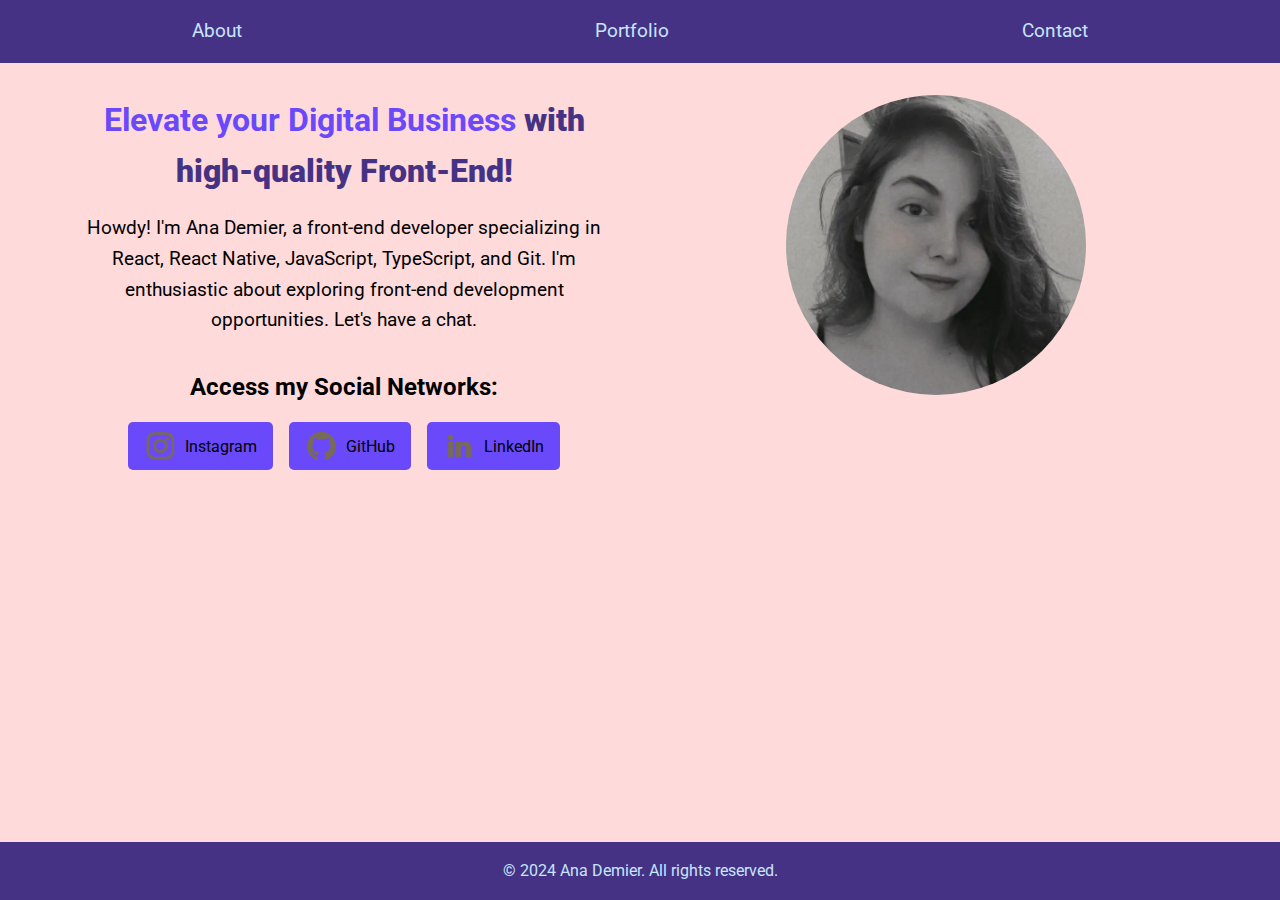
<file: portfolio-alura/index.html>
<!DOCTYPE html>
<html lang="en">
<head>
    <meta charset="UTF-8">
    <meta http-equiv="X-UA-Compatible" content="IE=edge">
    <meta name="viewport" content="width=device-width, initial-scale=1.0">
    <title>Portfolio | Ana Demier</title>
    <link rel="stylesheet" href="styles/style.css">
    <link href="https://fonts.googleapis.com/css2?family=Roboto:wght@400;700&display=swap" rel="stylesheet">
    <meta name="description" content="Ana Demier's portfolio - A front-end developer specializing in React, React Native, JavaScript, TypeScript, and Git.">
    <meta name="keywords" content="Ana Demier, front-end developer, React, React Native, JavaScript, TypeScript, Git">
</head>
<body>
    <header>
        <nav>
            <ul>
                <li><a href="about.html">About</a></li>
                <li><a href="index.html">Portfolio</a></li>
                <li><a href="contact.html">Contact</a></li>
            </ul>
        </nav>
    </header>
    <section class="clouds"></section>
    <main class="container">
        <section class="main-content">
            <article class="text-section fade-in">
                <h1>Elevate your Digital Business <strong class="emph-text">with high-quality Front-End!</strong></h1>
                <p class="intro-text">Howdy! I'm Ana Demier, a front-end developer specializing in React, React Native, JavaScript, TypeScript, and Git. I'm enthusiastic about exploring front-end development opportunities. Let's have a chat.</p>
                <div class="social-links">
                    <h2>Access my Social Networks:</h2>
                    <ul>
                        <li><a href="https://www.instagram.com/anademier/" aria-label="Instagram Profile">
                            <img alt="Instagram icon" src="./assets/instagram.png">Instagram
                        </a></li>
                        <li><a href="https://github.com/anaeggerdemier" aria-label="GitHub Profile">
                            <img alt="GitHub icon" src="./assets/github.png">GitHub
                        </a></li>
                        <li><a href="https://www.linkedin.com/in/ana-caroline-de-a-egger-demier-aa26b8231/" aria-label="LinkedIn Profile">
                            <img alt="LinkedIn icon" src="./assets/linkedin.png">LinkedIn
                        </a></li>
                    </ul>
                </div>
            </article>
            <aside class="image-section fade-in">
                <div class="image-container">
                    <img src="assets/imagem.jpg" alt="Photo of Ana Demier">
                </div>
            </aside>
        </section>
    </main>
    <footer class="rodape">
        <p>&copy; 2024 Ana Demier. All rights reserved.</p>
    </footer>
</body>
</html>
</file>
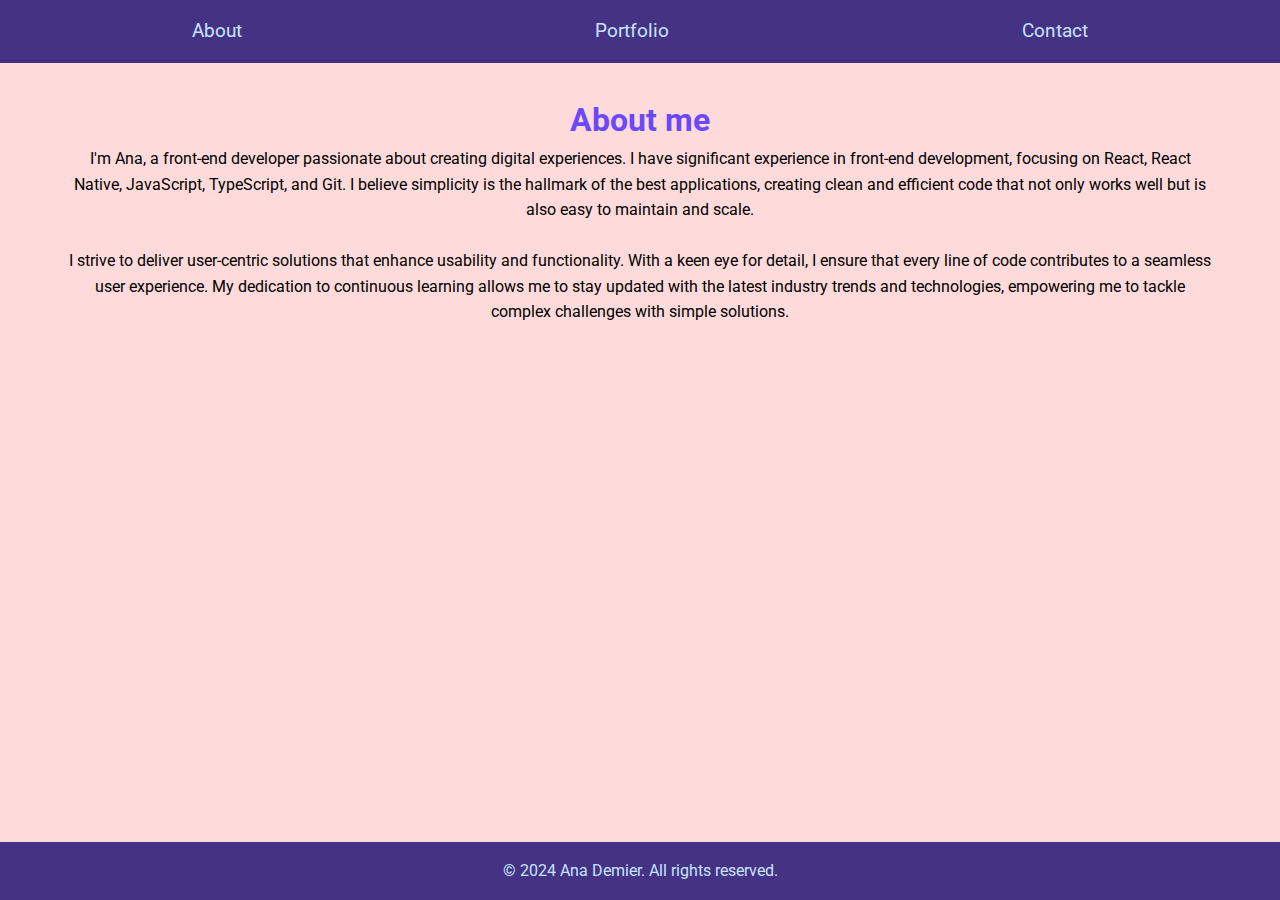
<file: portfolio-alura/about.html>
<!DOCTYPE html>
<html lang="en">
<head>
    <meta charset="UTF-8">
    <meta http-equiv="X-UA-Compatible" content="IE=edge">
    <meta name="viewport" content="width=device-width, initial-scale=1.0">
    <title>Sobre mim | Ana Demier</title>
    <link rel="stylesheet" href="styles/style.css">
    <link href="https://fonts.googleapis.com/css2?family=Roboto:wght@400;700&display=swap" rel="stylesheet">
    <meta name="description" content="Ana Demier's About me - A front-end developer.">
    <meta name="keywords" content="Ana Demier, front-end developer, React, React Native, JavaScript, TypeScript, Git">
</head>
<body>
    <header class="header">
        <nav class="nav">
            <ul class="nav__list">
                <li class="nav__item"><a href="about.html" class="nav__link">About</a></li>
                <li class="nav__item"><a href="index.html" class="nav__link">Portfolio</a></li>
                <li class="nav__item"><a href="contact.html" class="nav__link">Contact</a></li>
            </ul>
        </nav>
    </header>
    <main class="main-content container">
        <section class="text-section">
            <h1 class="text-section__title">About me</h1>
            <p class="text-section__text">I'm Ana, a front-end developer passionate about creating digital experiences. I have significant experience in front-end development, focusing on React, React Native, JavaScript, TypeScript, and Git.
                 I believe simplicity is the hallmark of the best applications, creating clean and efficient code that not only works well but is also easy to maintain and scale.
            </p>
            <br>
            <p class="text-section__text">
                I strive to deliver user-centric solutions that enhance usability and functionality. With a keen eye for detail, I ensure that every line of code contributes to a seamless user experience. 
                My dedication to continuous learning allows me to stay updated with the latest industry trends and technologies, empowering me to tackle complex challenges with simple solutions. 
            </p>
        </section>
    </main>

    <footer class="footer">
        <p>&copy; 2024 Ana Demier. All rights reserved.</p>
    </footer>
</body>
</html>
</file>
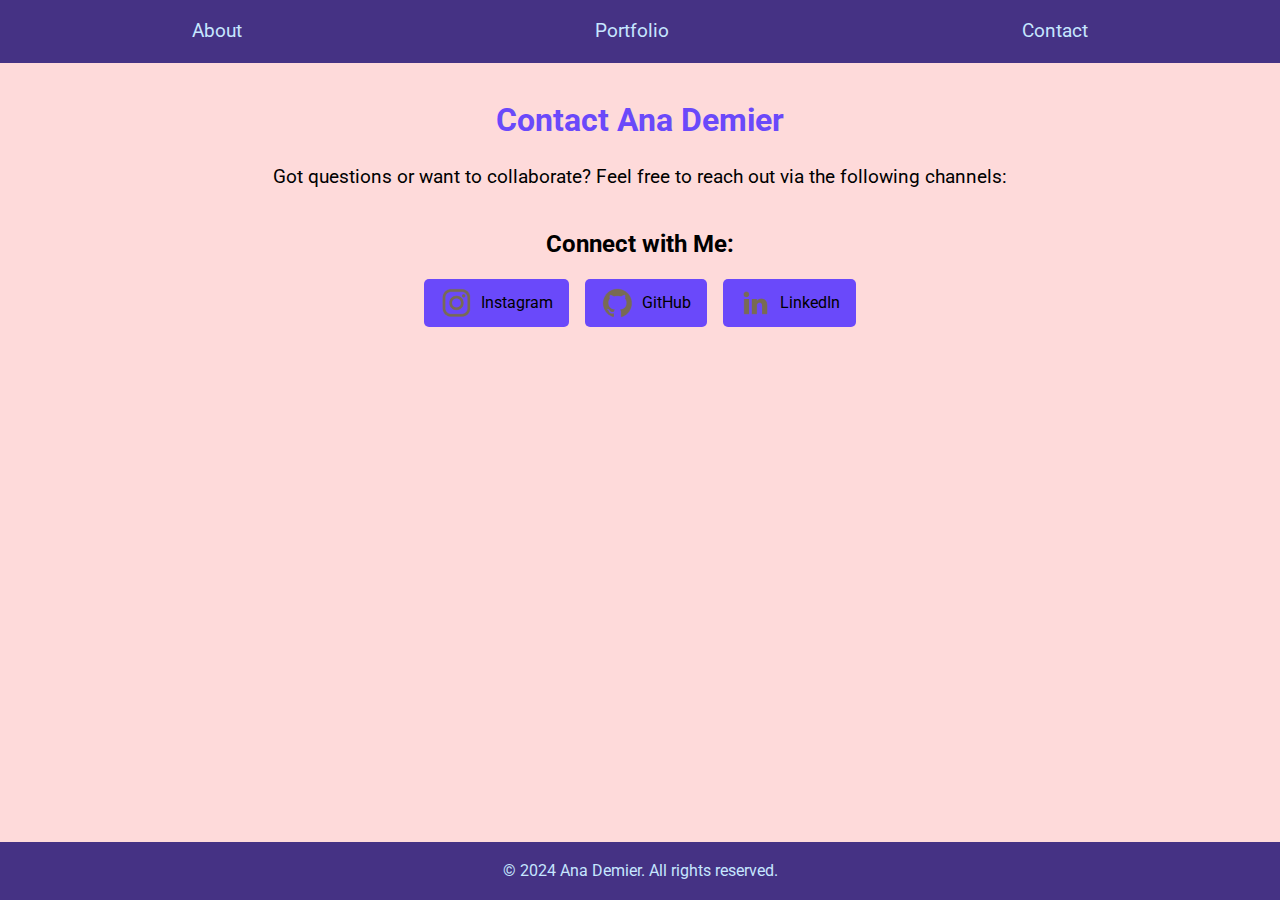
<file: portfolio-alura/contact.html>
<!DOCTYPE html>
<html lang="en">
<head>
    <meta charset="UTF-8">
    <meta http-equiv="X-UA-Compatible" content="IE=edge">
    <meta name="viewport" content="width=device-width, initial-scale=1.0">
    <title>Contact | Ana Demier</title>
    <link rel="stylesheet" href="styles/style.css">
    <link href="https://fonts.googleapis.com/css2?family=Roboto:wght@400;700&display=swap" rel="stylesheet">
    <meta name="description" content="Contact Ana Demier - A front-end developer specializing in React, React Native, JavaScript, TypeScript, and Git.">
    <meta name="keywords" content="Ana Demier, front-end developer, React, React Native, JavaScript, TypeScript, Git">
</head>
<body>
    <header>
        <nav>
            <ul>
                <li><a href="about.html">About</a></li>
                <li><a href="index.html">Portfolio</a></li>
                <li><a href="contact.html">Contact</a></li>
            </ul>
        </nav>
    </header>
    <section class="clouds"></section>
    <main class="container">
        <section class="main-content">
            <article class="text-section fade-in">
                <h1>Contact Ana Demier</h1>
                <p class="intro-text">Got questions or want to collaborate? Feel free to reach out via the following channels:</p>
                <div class="social-links">
                    <h2>Connect with Me:</h2>
                    <ul>
                        <li><a href="https://www.instagram.com/anademier/" aria-label="Instagram Profile">
                            <img alt="Instagram icon" src="./assets/instagram.png">Instagram
                        </a></li>
                        <li><a href="https://github.com/anaeggerdemier" aria-label="GitHub Profile">
                            <img alt="GitHub icon" src="./assets/github.png">GitHub
                        </a></li>
                        <li><a href="https://www.linkedin.com/in/ana-caroline-de-a-egger-demier-aa26b8231/" aria-label="LinkedIn Profile">
                            <img alt="LinkedIn icon" src="./assets/linkedin.png">LinkedIn
                        </a></li>
                    </ul>
                </div>
            </article>
        </section>
    </main>
    <footer class="rodape">
        <p>&copy; 2024 Ana Demier. All rights reserved.</p>
    </footer>
</body>
</html>
</file>
<file: portfolio-alura/styles/style.css>
/* Variáveis de Cores */
:root {
    --font-primary: 'Roboto', sans-serif;
    --primary-color: #6A49FA;
    --secondary-color: #453284;
    --accent-color: #C6E6FF;
    --background-color: #FEDADA;
    --text-color: #000000;
}

/* Reset de CSS Básico */
* {
    margin: 0;
    padding: 0;
    box-sizing: border-box;
}

body {
    display: flex;
    flex-direction: column;
    min-height: 100vh;
    font-family: var(--font-primary);
    color: var(--text-color);
    background-color: var(--background-color);
    line-height: 1.6;
}

header {
    background-color: var(--secondary-color);
    padding: 1rem;
}

nav ul {
    display: flex;
    list-style: none;
    justify-content: space-around;
}

nav a {
    color: var(--accent-color);
    text-decoration: none;
    font-size: 1.2rem;
}

/* Classes Reutilizáveis */
.container {
    width: 90%;
    max-width: 1200px;
    margin: 0 auto;
}

.flex {
    display: flex;
    flex-wrap: wrap;
}

.align-center {
    align-items: center;
}

.justify-center {
    justify-content: center;
}

.fade-in {
    animation: fadeIn 2s ease-in-out;
}

@keyframes fadeIn {
    from { opacity: 0; }
    to { opacity: 1; }
}

/* Estilo do Conteúdo Principal */
.main-content {
    flex: 1;
    display: flex;
    flex-direction: column;
    gap: 2rem;
    padding: 2rem 0;
}

.text-section {
    text-align: center;
}

.text-section h1 {
    font-size: 2rem;
    color: var(--primary-color);
}

.emph-text {
    color: var(--secondary-color);
}

.intro-text {
    margin-top: 1rem;
    font-size: 1.2rem;
}

.social-links {
    margin-top: 2rem;
}

.social-links h2 {
    font-size: 1.5rem;
    margin-bottom: 1rem;
}

.social-links ul {
    list-style: none;
    display: flex;
    gap: 1rem;
    justify-content: center;
}

.social-links a {
    display: flex;
    align-items: center;
    gap: 0.5rem;
    color: var(--text-color);
    background-color: var(--primary-color);
    padding: 0.5rem 1rem;
    border-radius: 5px;
    text-decoration: none;
    border: none;
    transition: background-color 0.3s;
}

.social-links a:hover {
    background-color: var(--secondary-color);
}

.social-links a img {
    filter: invert(1) sepia(1) saturate(1) hue-rotate(0deg);
}

.image-section {
    text-align: center;
}

.image-container img {
    width: 300px; 
    height: 300px; 
    object-fit: cover; 
    border-radius: 50%; 
    transition: transform 0.3s ease; 
}

.image-container img:hover {
    transform: scale(1.1); 
}

/* Estilo do Rodapé */
footer {
    text-align: center;
    padding: 1rem 0;
    background-color: var(--secondary-color);
    color: var(--accent-color);
    margin-top: auto; 
}

/* Exceções */
@media (min-width: 768px) {
    .main-content {
        flex-direction: row;
        justify-content: space-between;
    }
    
    .text-section, .image-section {
        flex: 1 1 45%;
    }
}

@media (max-width: 768px) {
    .nav ul {
        flex-direction: column;
        align-items: center;
    }

    .nav li {
        margin-bottom: 1rem;
    }
}
</file>
